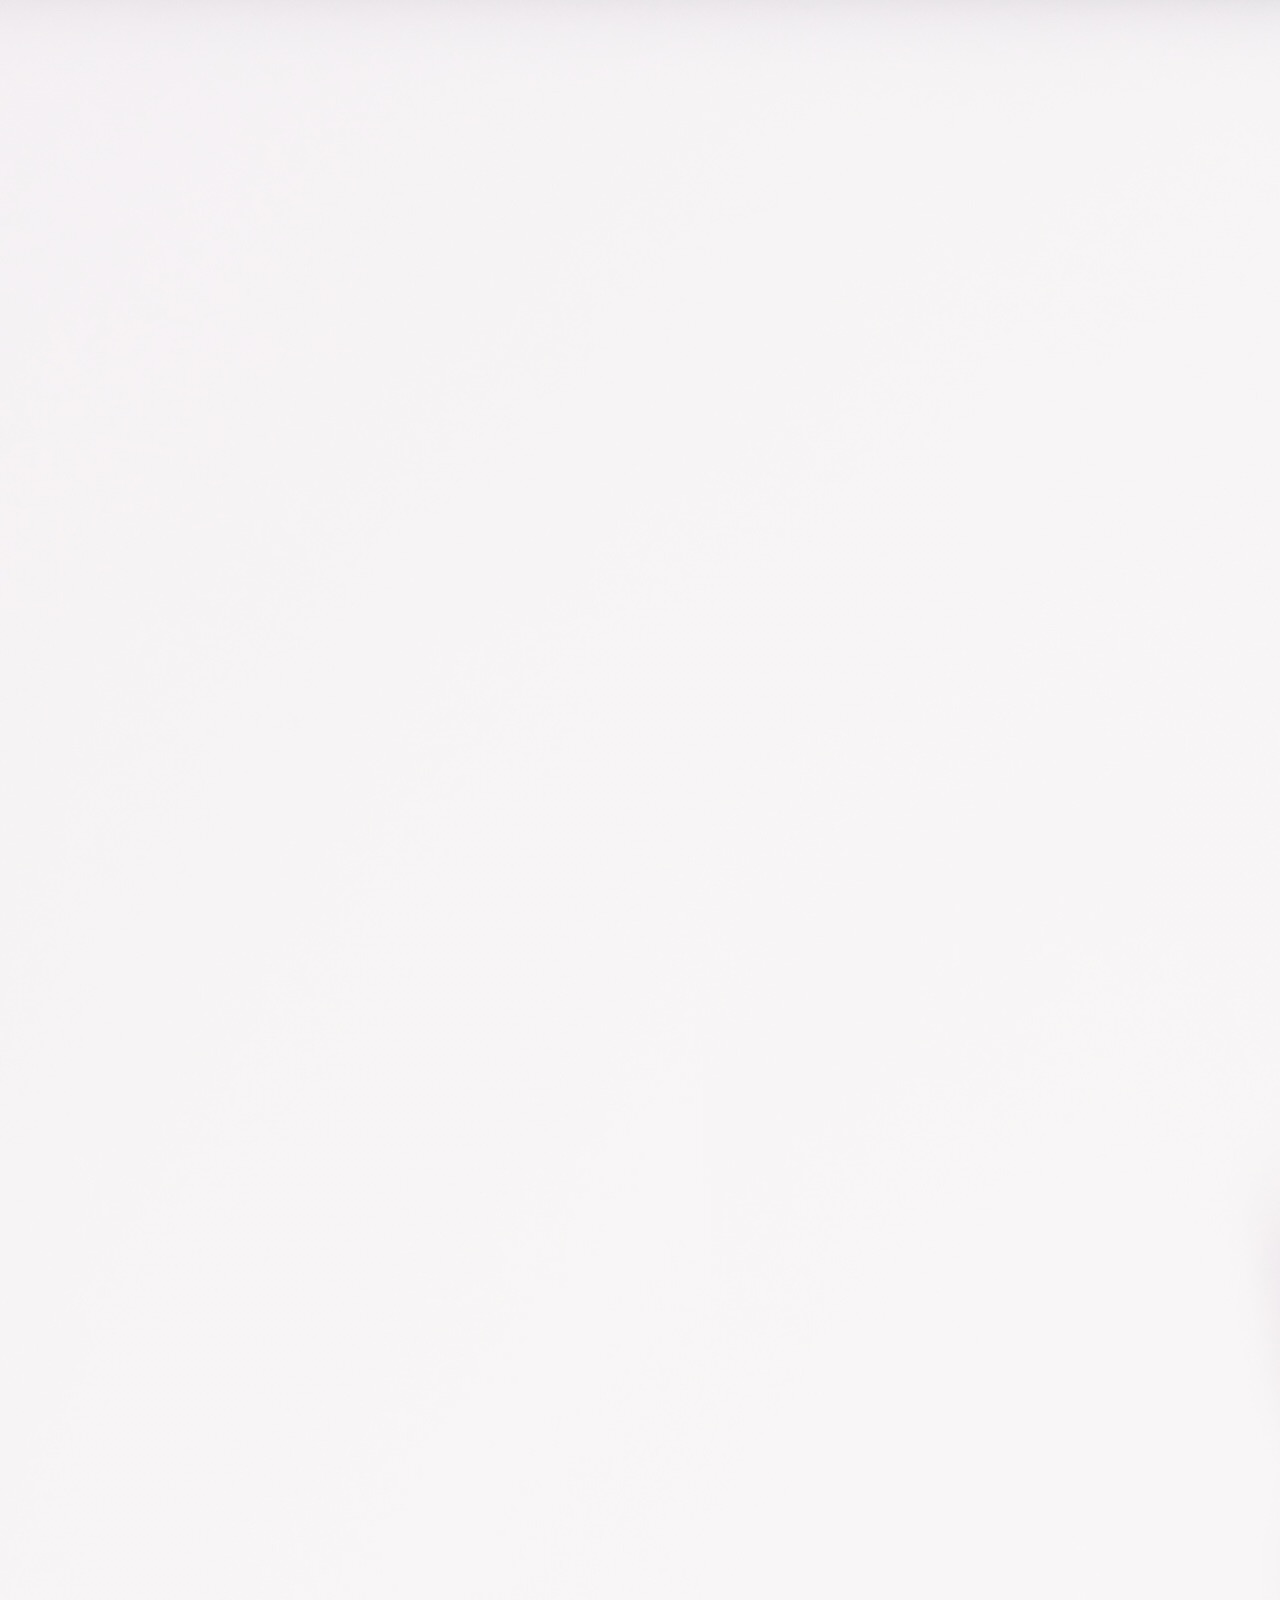
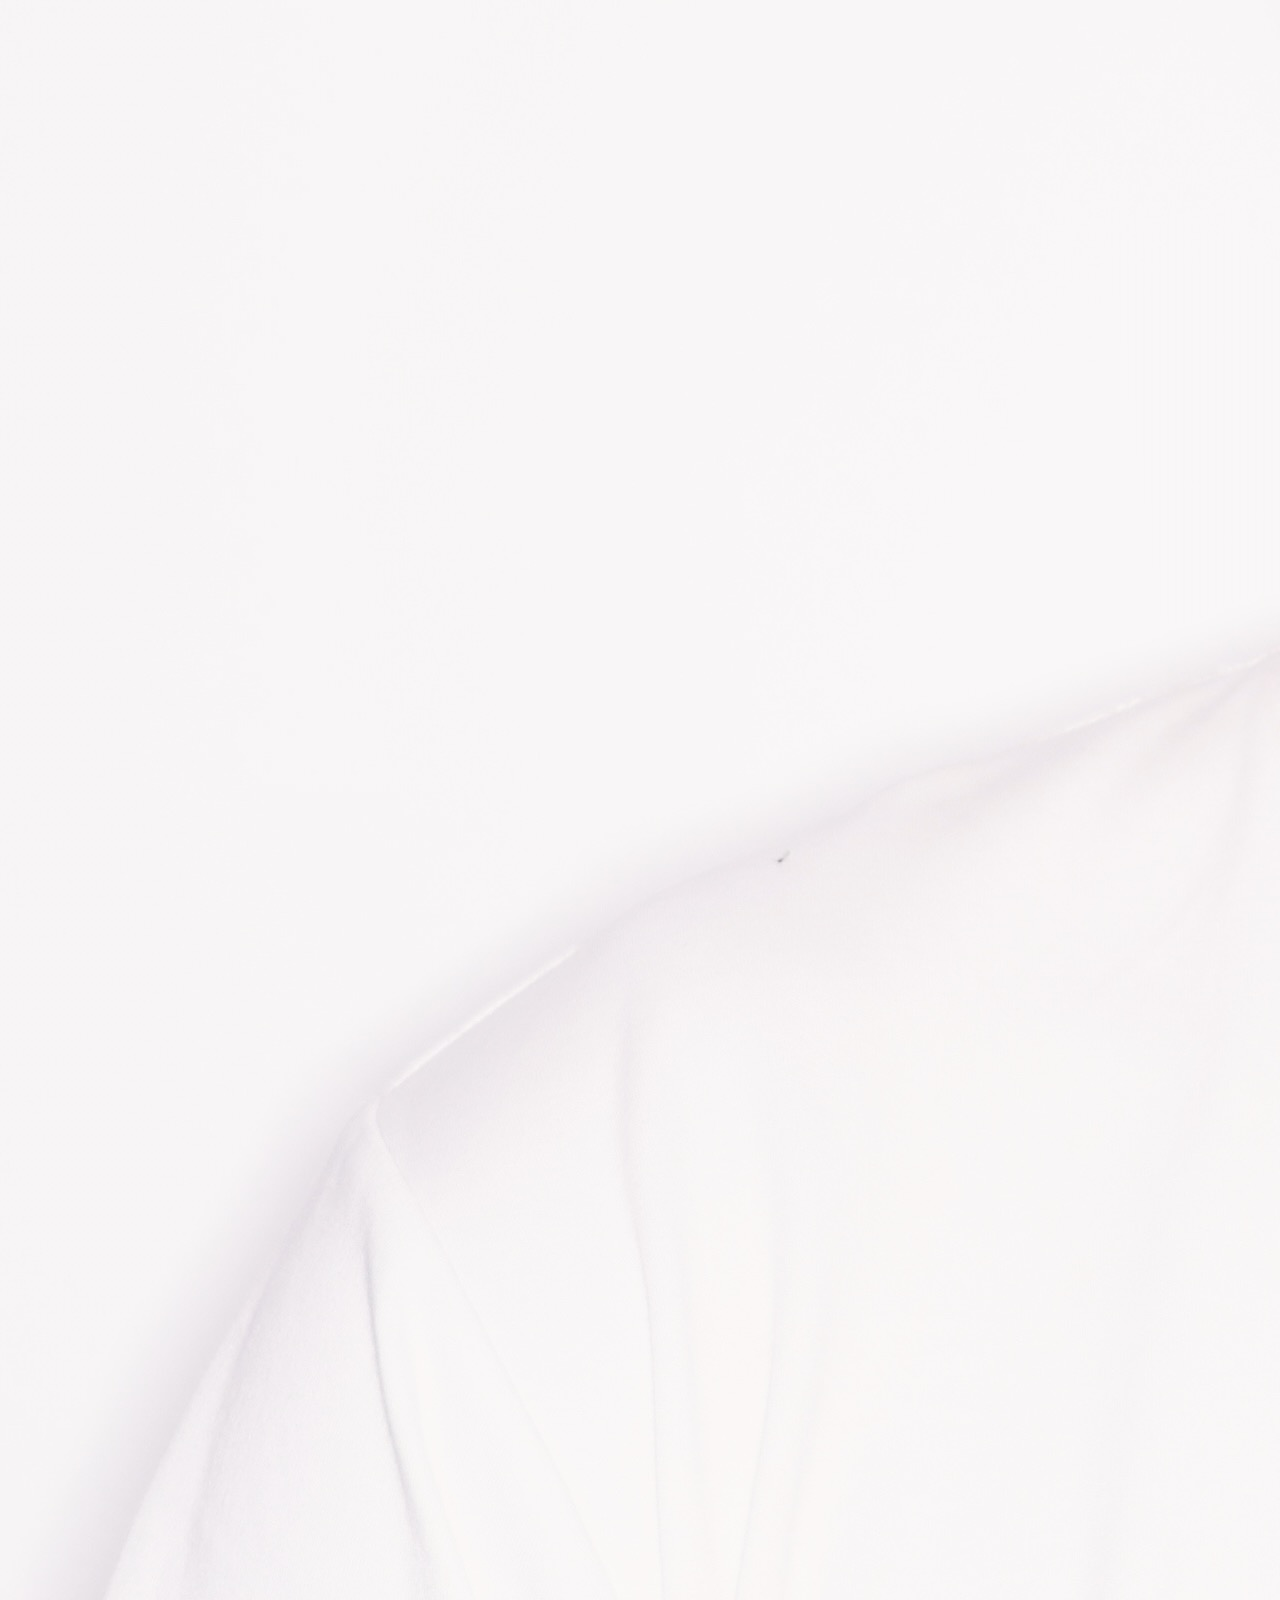
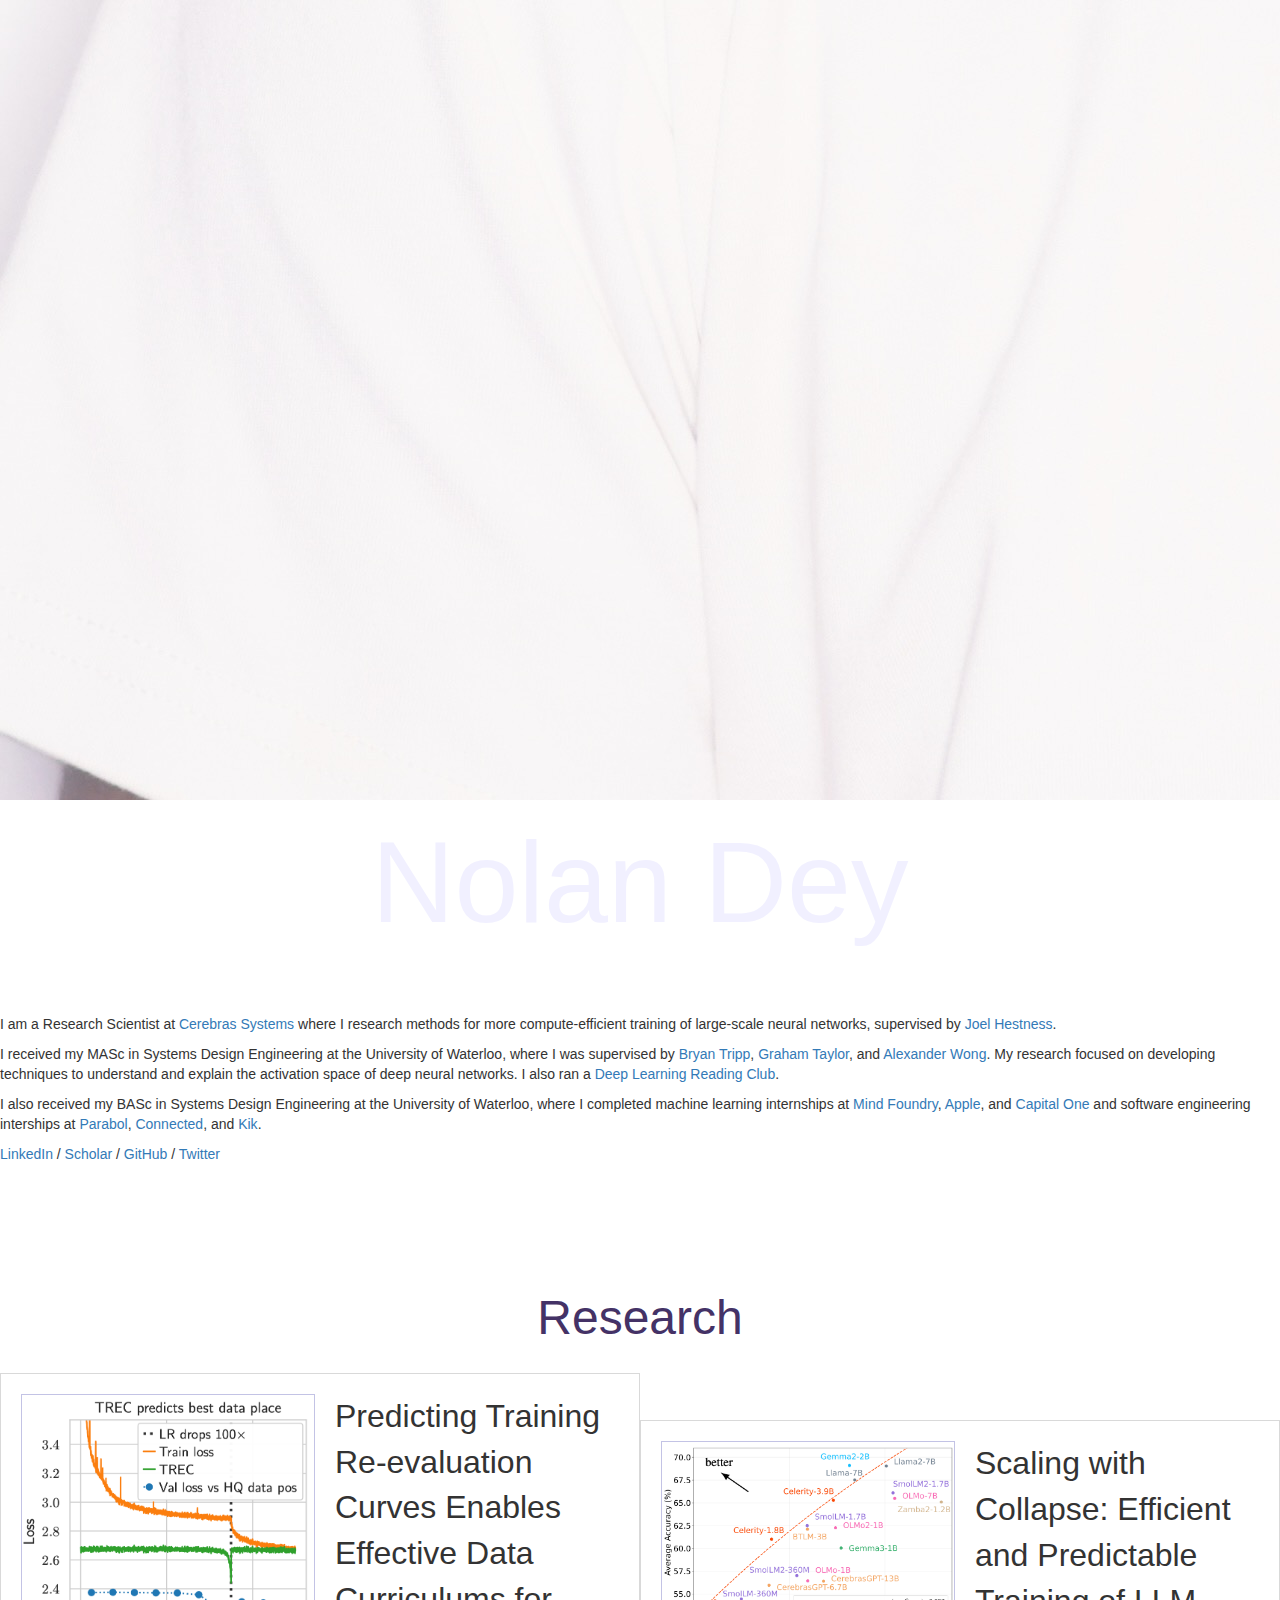
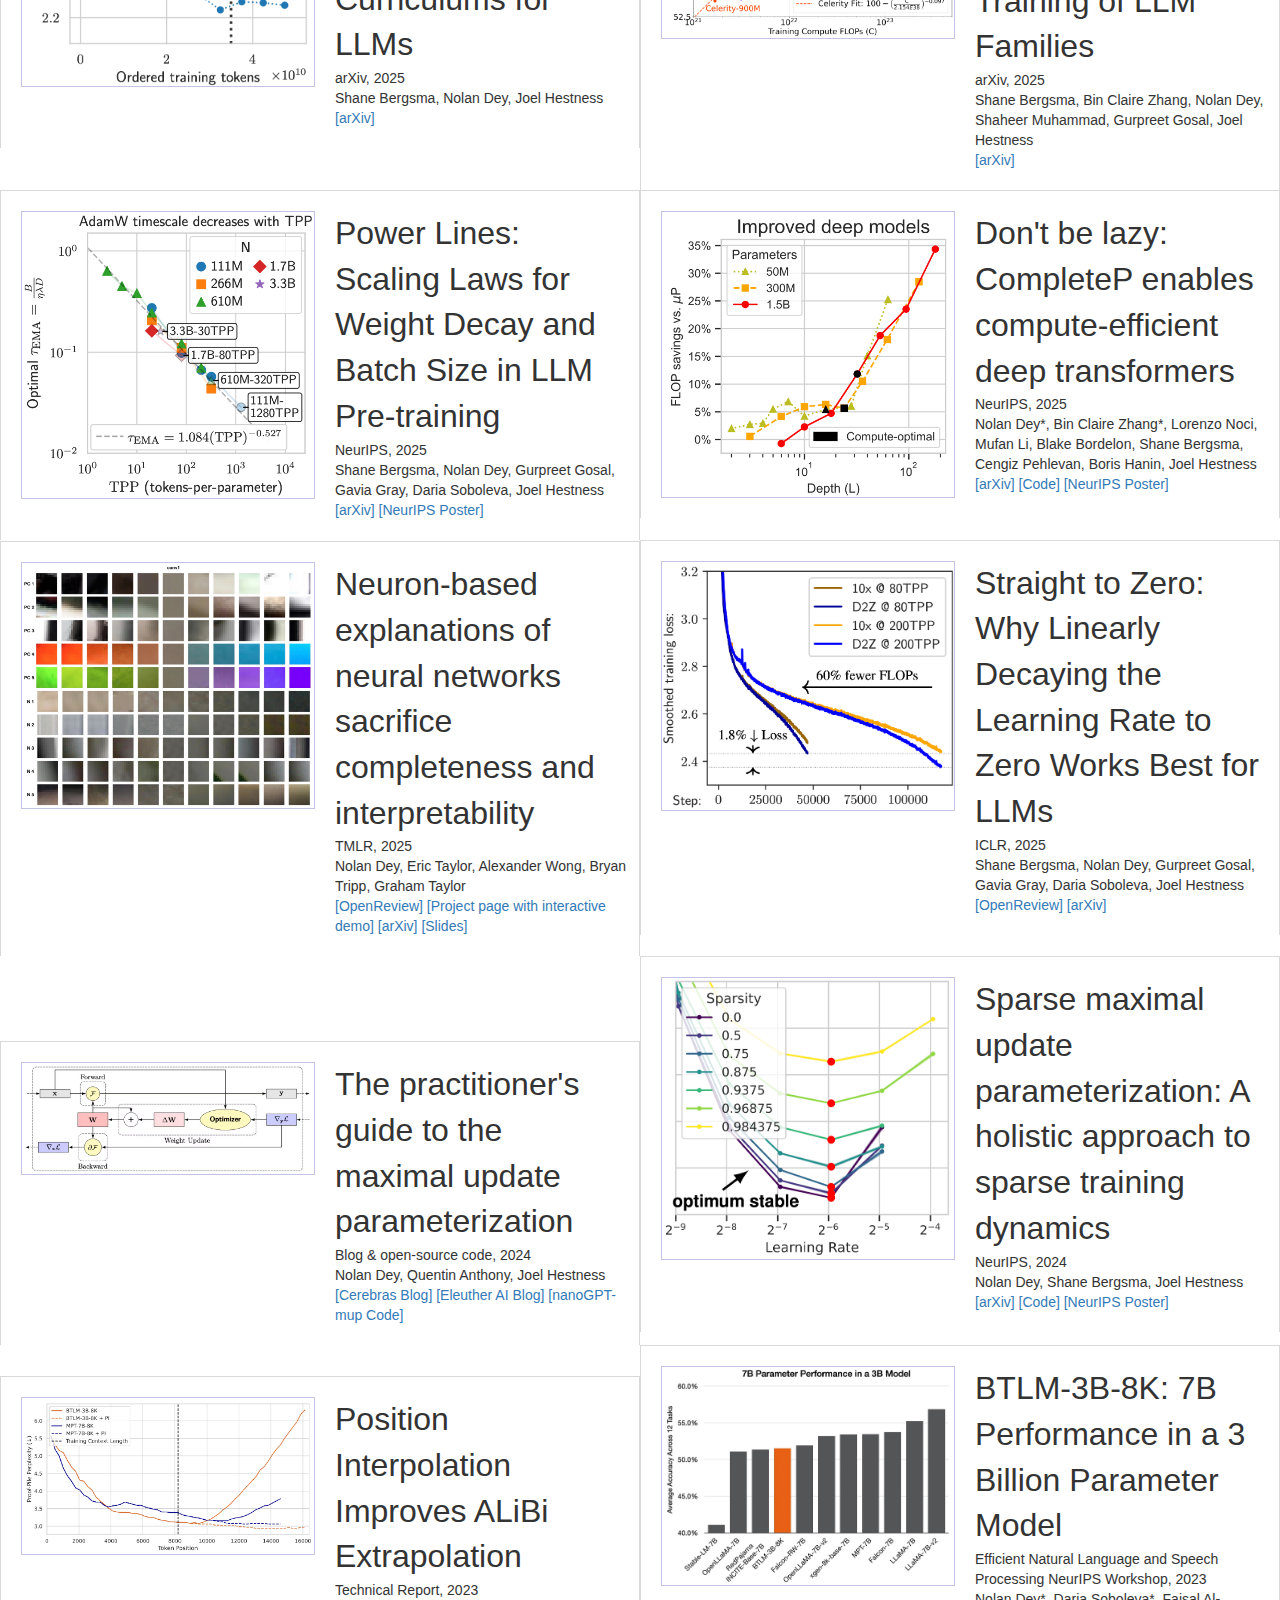
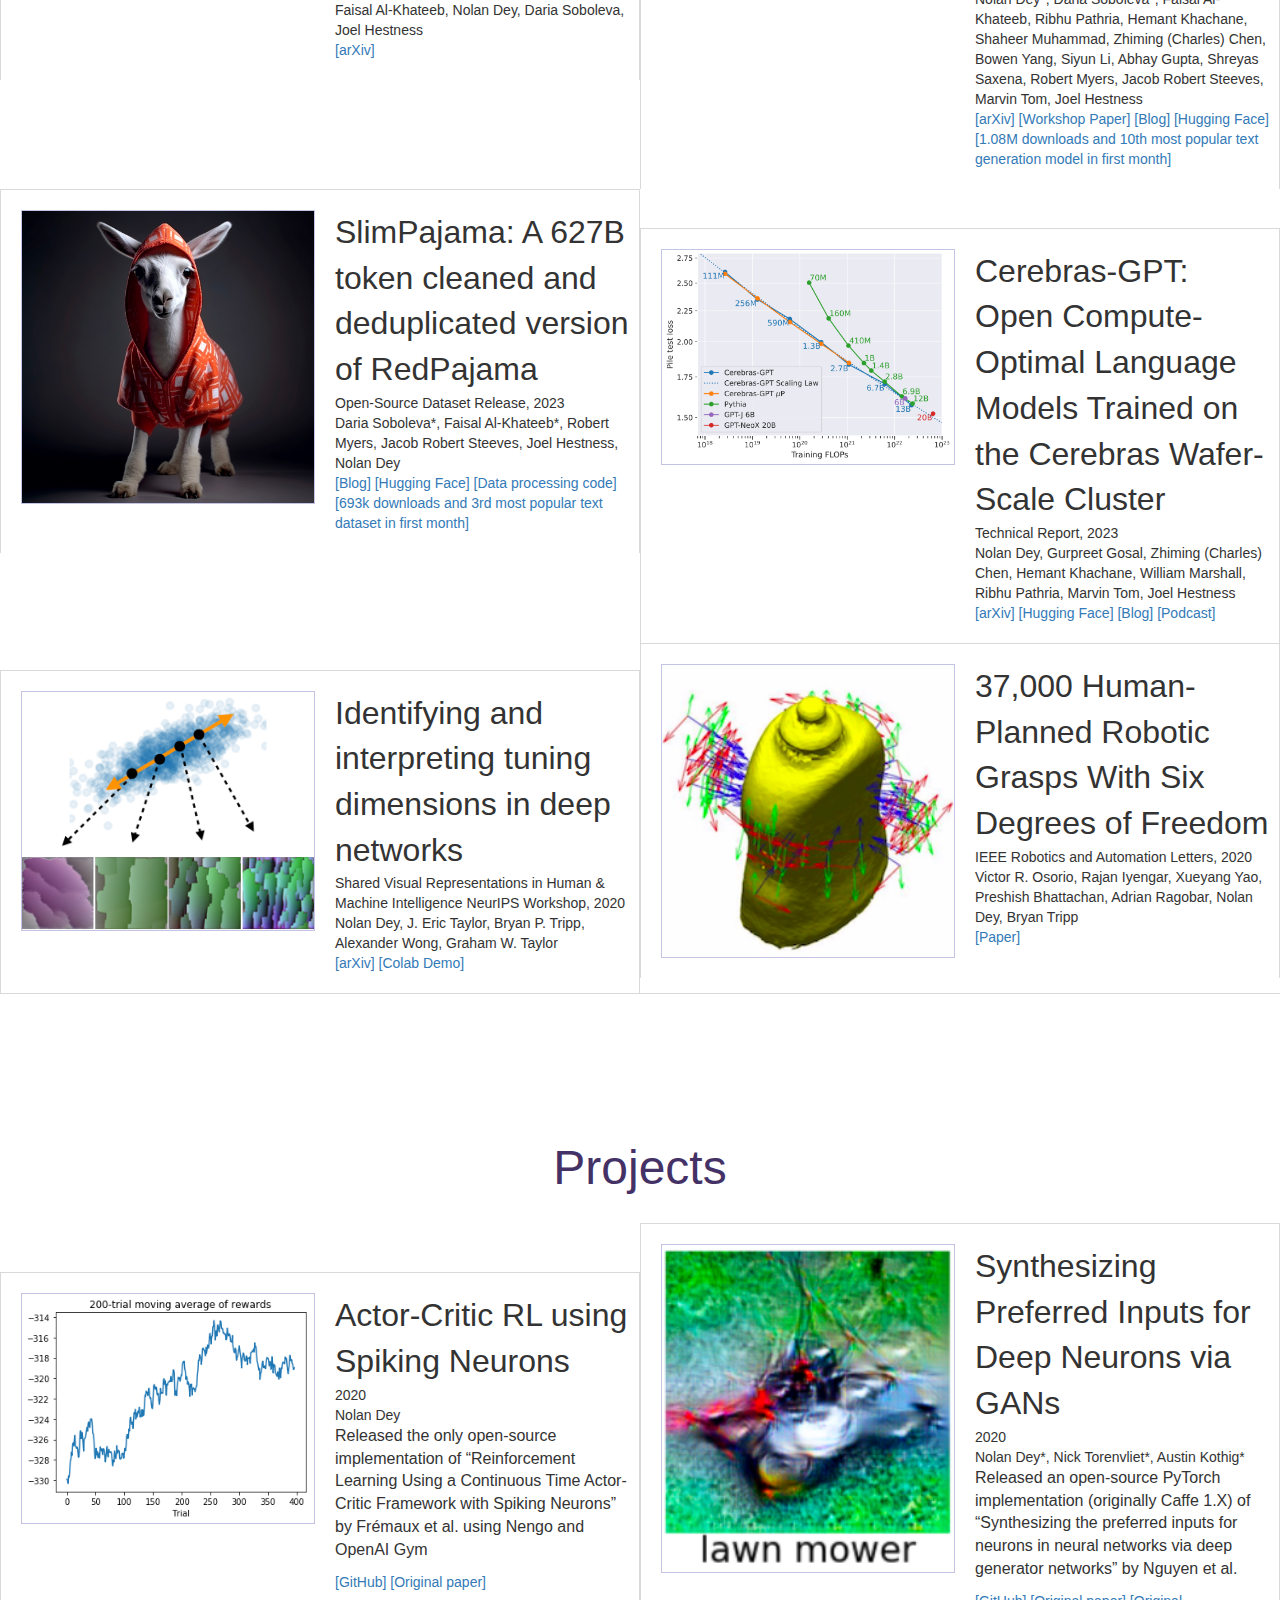
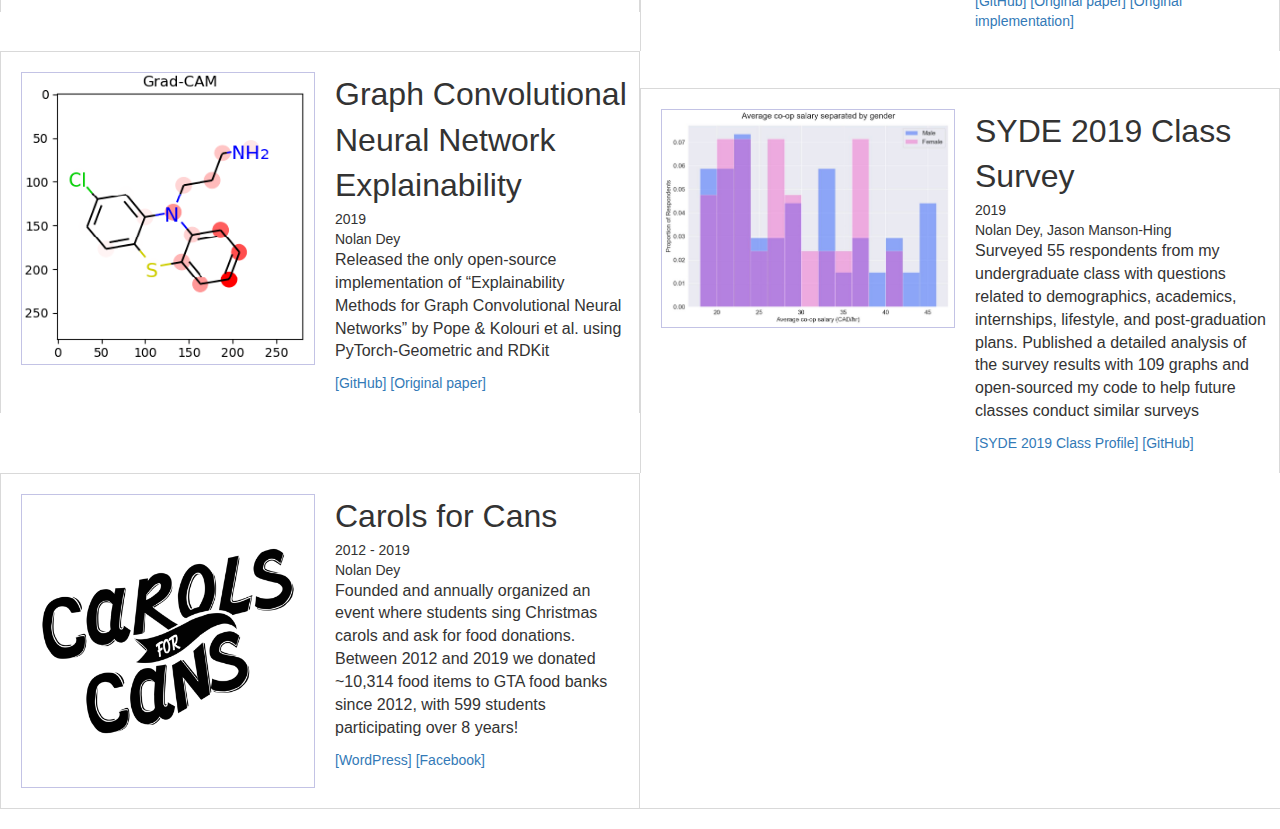
<file: index.html>
<!DOCTYPE html>
<html lang="en">

<head>
    <meta charset="utf-8">
    <meta http-equiv="X-UA-Compatible" content="IE=edge">
    <meta name="viewport" content="width=device-width, initial-scale=1">
    <meta name="description" content="Nolan Dey">
    <meta name="author" content="Nolan Dey">
    <meta http-equiv="Content-Type" content="text/html; charset=utf-8" />
    <link href="img/favicon.ico" rel="icon" type="image/x-icon" />
    <link rel="stylesheet" href="css/bootstrap.min.css">
<!--     <link rel="stylesheet" href="css/font-awesome.min.css"> -->
    <link rel="stylesheet" href="css/style.css">
    <title>Nolan Dey</title>
</head>

<body class="custom-body">
    <div class="section" id="about-me">
      <div class='section-container'>
        <div class="portrait-container">
            <img class="portrait" src="img/headshot_square.JPEG">
            <div class="title">Nolan Dey</div>
        </div>
        <div class='bio'>
          <p>I am a Research Scientist at <a href='https://www.cerebras.net'>Cerebras Systems</a> where I research methods for more compute-efficient training of large-scale neural networks, supervised by <a href='https://scholar.google.com/citations?user=wkbvCf0AAAAJ&hl=en' target='_blank'>Joel Hestness</a>.</p>
          <p>I received my MASc in Systems Design Engineering at the University of Waterloo, where I was supervised by <a href='https://uwaterloo.ca/systems-design-engineering/profile/bptripp' target='_blank'>Bryan Tripp</a>, <a href='https://www.gwtaylor.ca' target='_blank'>Graham Taylor</a>, and <a href='https://www.eng.uwaterloo.ca/~a28wong/' target='_blank'>Alexander Wong</a>. My research focused on developing techniques to understand and explain the activation space of deep neural networks. I also ran a <a href='https://ndey96.github.io/deep-learning-paper-club/' target='_blank'>Deep Learning Reading Club</a>.</p>
          <p>I also received my BASc in Systems Design Engineering at the University of Waterloo, where I completed machine learning internships at <a href='https://www.mindfoundry.ai' target='_blank'>Mind Foundry</a>, <a href='https://www.apple.com' target='_blank'>Apple</a>, and <a href='https://www.capitalone.com' target='_blank'>Capital One</a> and software engineering interships at <a href='https://www.parabol.co' target='_blank'>Parabol</a>, <a href='https://connected.io' target='_blank'>Connected</a>, and <a href='https://www.kik.com' target='_blank'>Kik</a>.</p>
        </div>
        <div class='links'><a href="http://www.linkedin.com/in/nolandey" target="_blank">LinkedIn</a>  /  <a href="https://scholar.google.com/citations?user=JHUfMr0AAAAJ&hl=en" target="_blank">Scholar</a>  /  <a href="https://github.com/ndey96" target="_blank">GitHub</a>  /  <a href="https://twitter.com/DeyNolan" target="_blank">Twitter</a></div>
      </div>
    </div>
    <!-- Research -->
<div class="section" id="projects">
    <div class='section-container'>
    <div class="section-title projects-section-title" id="projects">Research</div>
    <div class="projects">
        <div class="project">
            <div class="project-image">
                <img src="img/trec.png">
            </div>
            <div class="project-text">
                <div class="project-title">Predicting Training Re-evaluation Curves Enables Effective Data Curriculums for LLMs</div>
                <div class="project-venue">arXiv, 2025</div>
                <div class="project-authors">Shane Bergsma, <span class='project-authors-me'>Nolan Dey</span>, Joel Hestness</div>
                <div class="project-links"><a href='https://arxiv.org/abs/2509.25380' target="_blank">[arXiv]</a></div>
            </div>
        </div>
        <div class="project">
            <div class="project-image">
                <img src="img/scaling_collapse.png">
            </div>
            <div class="project-text">
                <div class="project-title">Scaling with Collapse: Efficient and Predictable Training of LLM Families</div>
                <div class="project-venue">arXiv, 2025</div>
                <div class="project-authors">Shane Bergsma, Bin Claire Zhang, <span class='project-authors-me'>Nolan Dey</span>, Shaheer Muhammad, Gurpreet Gosal, Joel Hestness</div>
                <div class="project-links"><a href='https://arxiv.org/abs/2509.25087' target="_blank">[arXiv]</a></div>
            </div>
        </div>
        <div class="project">
            <div class="project-image">
                <img src="img/power_lines.png">
            </div>
            <div class="project-text">
                <div class="project-title">Power Lines: Scaling Laws for Weight Decay and Batch Size in LLM Pre-training</div>
                <div class="project-venue">NeurIPS, 2025</div>
                <div class="project-authors">Shane Bergsma, <span class='project-authors-me'>Nolan Dey</span>, Gurpreet Gosal, Gavia Gray, Daria Soboleva, Joel Hestness</div>
                <div class="project-links"><a href='https://arxiv.org/abs/2505.13738' target="_blank">[arXiv]</a> <a href='https://neurips.cc/virtual/2025/poster/117191' target="_blank">[NeurIPS Poster]</a></div>
            </div>
        </div>
        <div class="project">
            <div class="project-image">
                <img src="img/completep.png">
            </div>
            <div class="project-text">
                <div class="project-title">Don't be lazy: CompleteP enables compute-efficient deep transformers</div>
                <div class="project-venue">NeurIPS, 2025</div>
                <div class="project-authors"><span class='project-authors-me'>Nolan Dey*</span>, Bin Claire Zhang*, Lorenzo Noci, Mufan Li, Blake Bordelon, Shane Bergsma, Cengiz Pehlevan, Boris Hanin, Joel Hestness</div>
                <div class="project-links"><a href='https://arxiv.org/abs/2505.01618' target="_blank">[arXiv]</a> <a href='https://github.com/EleutherAI/nanoGPT-mup/tree/completep' target="_blank">[Code]</a> <a href='https://neurips.cc/virtual/2025/poster/116289' target="_blank">[NeurIPS Poster]</a></div>
            </div>
        </div>
        <div class="project">
            <div class="project-image">
                <img src="img/neurons_sacrifice.png">
            </div>
            <div class="project-text">
                <div class="project-title">Neuron-based explanations of neural networks sacrifice completeness and interpretability</div>
                <div class="project-venue">TMLR, 2025</div>
                <div class="project-authors"><span class='project-authors-me'>Nolan Dey</span>, Eric Taylor, Alexander Wong, Bryan Tripp, Graham Taylor</div>
                <div class="project-links"><a href='https://openreview.net/forum?id=UWNa9Pv6qA' target="_blank">[OpenReview]</a> <a href='https://ndey96.github.io/neuron-explanations-sacrifice/' target="_blank">[Project page with interactive demo]</a> <a href='https://arxiv.org/abs/2011.03043' target="_blank">[arXiv]</a> <a href='https://ndey96.github.io/neurons_sacrifice.pdf' target="_blank">[Slides]</a></div>
            </div>
        </div>
        <div class="project">
            <div class="project-image">
                <img src="img/d2z.png">
            </div>
            <div class="project-text">
                <div class="project-title">Straight to Zero: Why Linearly Decaying the Learning Rate to Zero Works Best for LLMs</div>
                <div class="project-venue">ICLR, 2025</div>
                <div class="project-authors">Shane Bergsma, <span class='project-authors-me'>Nolan Dey</span>, Gurpreet Gosal, Gavia Gray, Daria Soboleva, Joel Hestness</div>
                <div class="project-links"><a href='https://openreview.net/forum?id=hrOlBgHsMI' target="_blank">[OpenReview]</a> <a href='https://www.arxiv.org/abs/2502.15938' target="_blank">[arXiv]</a></div>
            </div>
        </div>
<!--         <div class="project">
            <div class="project-image">
                <img src="img/todo.png">
            </div>
            <div class="project-text">
                <div class="project-title">Empirical Upper Bounds for Unstructured Sparsity in Compute-Efficient Language Modeling</div>
                <div class="project-venue">Machine Learning and Compression NeurIPS Workshop, 2024</div>
                <div class="project-authors">Esha Singh, Shane Bergsma, <span class='project-authors-me'>Nolan Dey*</span>, Joel Hestness, Gavia Gray</div>
                <div class="project-links"><a href='https://neurips.cc/virtual/2024/98189' target="_blank">[Poster]</a></div>
            </div>
        </div> -->
        <div class="project">
            <div class="project-image">
                <img src="img/mup_guide.jpg">
                <!-- <img src="img/mup.png"> -->
            </div>
            <div class="project-text">
                <div class="project-title">The practitioner's guide to the maximal update parameterization</div>
                <div class="project-venue">Blog & open-source code, 2024</div>
                <div class="project-authors"><span class='project-authors-me'>Nolan Dey</span>, Quentin Anthony, Joel Hestness</div>
                <div class="project-links"><a href='https://cerebras.ai/blog/the-practitioners-guide-to-the-maximal-update-parameterization' target="_blank">[Cerebras Blog]</a> <a href='https://blog.eleuther.ai/mutransfer/' target="_blank">[Eleuther AI Blog]</a> <a href='https://github.com/EleutherAI/nanoGPT-mup' target="_blank">[nanoGPT-mup Code]</a></div>
            </div>
        </div>
        <div class="project">
            <div class="project-image">
                <img src="img/supar.png">
            </div>
            <div class="project-text">
                <div class="project-title">Sparse maximal update parameterization: A holistic approach to sparse training dynamics</div>
                <div class="project-venue">NeurIPS, 2024</div>
                <div class="project-authors"><span class='project-authors-me'>Nolan Dey</span>, Shane Bergsma, Joel Hestness</div>
                <div class="project-links"><a href='https://arxiv.org/abs/2405.15743' target="_blank">[arXiv]</a> <a href='https://github.com/EleutherAI/nanoGPT-mup/tree/supar' target="_blank">[Code]</a> <a href='https://neurips.cc/virtual/2024/poster/95363' target="_blank">[NeurIPS Poster]</a></div>
            </div>
        </div>
        <div class="project">
            <div class="project-image">
                <img src="img/alibi_pi.png">
            </div>
            <div class="project-text">
                <div class="project-title">Position Interpolation Improves ALiBi Extrapolation</div>
                <div class="project-venue">Technical Report, 2023</div>
                <div class="project-authors">Faisal Al-Khateeb, <span class='project-authors-me'>Nolan Dey</span>, Daria Soboleva, Joel Hestness</div>
                <div class="project-links"><a href='https://arxiv.org/abs/2310.13017' target="_blank">[arXiv]</a></div>
            </div>
        </div>
        <div class="project">
            <div class="project-image">
                <img src="img/btlm.jpg">
            </div>
            <div class="project-text">
                <div class="project-title">BTLM-3B-8K: 7B Performance in a 3 Billion Parameter Model</div>
                <div class="project-venue">Efficient Natural Language and Speech Processing NeurIPS Workshop, 2023</div>
                <div class="project-authors"><span class='project-authors-me'>Nolan Dey*</span>, Daria Soboleva*, Faisal Al-Khateeb, Ribhu Pathria, Hemant Khachane, Shaheer Muhammad, Zhiming (Charles) Chen, Bowen Yang, Siyun Li, Abhay Gupta, Shreyas Saxena, Robert Myers, Jacob Robert Steeves, Marvin Tom, Joel Hestness</div>
                <div class="project-links"><a href='https://arxiv.org/abs/2309.11568' target="_blank">[arXiv]</a> <a href='https://neurips2023-enlsp.github.io/papers/paper_45.pdf' target="_blank">[Workshop Paper]</a> <a href='https://www.cerebras.net/blog/btlm-3b-8k-7b-performance-in-a-3-billion-parameter-model/' target="_blank">[Blog]</a> <a href='https://huggingface.co/cerebras/btlm-3b-8k-base' target="_blank">[Hugging Face]</a> <a href="img/hf_btlm_230818_leaderboard_all.jpg" target="_blank" type="application/pdf">[1.08M downloads and 10th most popular text generation model in first month]</a></div>
            </div>
        </div>
        <div class="project">
            <div class="project-image">
                <img src="img/slimpj.jpg">
            </div>
            <div class="project-text">
                <div class="project-title">SlimPajama: A 627B token cleaned and deduplicated version of RedPajama</div>
                <div class="project-venue">Open-Source Dataset Release, 2023</div>
                <div class="project-authors">Daria Soboleva*, Faisal Al-Khateeb*, Robert Myers, Jacob Robert Steeves, Joel Hestness, <span class='project-authors-me'>Nolan Dey</span></div>
                <div class="project-links"><a href='https://www.cerebras.net/blog/slimpajama-a-627b-token-cleaned-and-deduplicated-version-of-redpajama' target="_blank">[Blog]</a> <a href='https://huggingface.co/datasets/cerebras/SlimPajama-627B' target="_blank">[Hugging Face]</a> <a href='https://github.com/Cerebras/modelzoo/tree/main/modelzoo/transformers/data_processing/slimpajama' target="_blank">[Data processing code]</a> <a href="img/hf_slimpj_230824.jpg" target="_blank" type="application/pdf">[693k downloads and 3rd most popular text dataset in first month]</a></div>
            </div>
        </div>
        <div class="project">
            <div class="project-image">
                <img src="img/cbgpt.png">
            </div>
            <div class="project-text">
                <div class="project-title">Cerebras-GPT: Open Compute-Optimal Language Models Trained on the Cerebras Wafer-Scale Cluster</div>
                <div class="project-venue">Technical Report, 2023</div>
                <div class="project-authors"><span class='project-authors-me'>Nolan Dey</span>, Gurpreet Gosal, Zhiming (Charles) Chen, Hemant Khachane, William Marshall, Ribhu Pathria, Marvin Tom, Joel Hestness</div>
                <div class="project-links"><a href='https://arxiv.org/abs/2304.03208' target="_blank">[arXiv]</a> <a href='https://huggingface.co/cerebras' target="_blank">[Hugging Face]</a> <a href='https://www.cerebras.net/blog/cerebras-gpt-a-family-of-open-compute-efficient-large-language-models/' target="_blank">[Blog]</a> <a href='https://www.youtube.com/watch?v=QmmNgiFuIog&t=1s' target="_blank">[Podcast]</a> </div>
            </div>
        </div>
        <div class="project">
            <div class="project-image">
                <img src="img/dtd.png">
                <!-- <img src="img/svrhm.png"> -->
            </div>
            <div class="project-text">
                <div class="project-title">Identifying and interpreting tuning dimensions in deep networks</div>
                <div class="project-venue">Shared Visual Representations in Human & Machine Intelligence NeurIPS Workshop, 2020</div>
                <div class="project-authors"><span class='project-authors-me'>Nolan Dey</span>, J. Eric Taylor, Bryan P. Tripp, Alexander Wong, Graham W. Taylor</div>
                <div class="project-links"><a href='https://arxiv.org/abs/2011.03043v2' target="_blank">[arXiv]</a> <a href='https://tinyurl.com/tuning-dimensions-svrhm' target="_blank">[Colab Demo]</a></div>
            </div>
        </div>
        <div class="project">
            <div class="project-image">
                <img src="img/grasping.png">
            </div>
            <div class="project-text">
                <div class="project-title">37,000 Human-Planned Robotic Grasps With Six Degrees of Freedom</div>
                <div class="project-venue">IEEE Robotics and Automation Letters, 2020</div>
                <div class="project-authors">Victor R. Osorio, Rajan Iyengar, Xueyang Yao, Preshish Bhattachan, Adrian Ragobar, <span class='project-authors-me'>Nolan Dey</span>, Bryan Tripp</div>
                <div class="project-links"><a href='https://ieeexplore.ieee.org/document/9013061' target="_blank">[Paper]</a></div>
            </div>
        </div>
    </div>
    </div>
    </div>
    </div>

    <!-- Projects -->
    <div class="section" id="projects">
    <div class='section-container'>
    <div class="section-title projects-section-title" id="projects">Projects</div>
    <div class="projects">
        <div class="project">
            <div class="project-image">
                <img src="img/spiking-actor-critic.png">
            </div>
            <div class="project-text">
                <div class="project-title">Actor-Critic RL using Spiking Neurons</div>
                <div class="project-venue">2020</div>
                <div class="project-authors"><span class='project-authors-me'>Nolan Dey</span></div>
                <div class="project-description">
                    <p>Released the only open-source implementation of “Reinforcement Learning Using a Continuous Time Actor-Critic Framework with Spiking Neurons” by Frémaux et al. using Nengo and OpenAI Gym</p>
                </div>
                <div class="project-links"><a href='https://github.com/ndey96/spiking-actor-critic' target="_blank">[GitHub]</a> <a href='https://journals.plos.org/ploscompbiol/article?id=10.1371/journal.pcbi.1003024' target="_blank">[Original paper]</a></div>
            </div>
        </div>
        <div class="project">
            <div class="project-image">
                <img src="img/dgn.png">
            </div>
            <div class="project-text">
                <div class="project-title">Synthesizing Preferred Inputs for Deep Neurons via GANs</div>
                <div class="project-venue">2020</div>
                <div class="project-authors"><span class='project-authors-me'>Nolan Dey*</span>, Nick Torenvliet*, Austin Kothig*</div>
                <div class="project-description">
                    <p>Released an open-source PyTorch implementation (originally Caffe 1.X) of “Synthesizing the preferred inputs for neurons in neural networks via deep generator networks” by Nguyen et al.</p>
                </div>
                <div class="project-links"><a href='https://github.com/ndey96/deep-generator-network' target="_blank">[GitHub]</a> <a href='https://papers.nips.cc/paper/6519-synthesizing-the-preferred-inputs-for-neurons-in-neural-networks-via-deep-generator-networks.pdf' target="_blank">[Original paper]</a> <a href='https://github.com/Evolving-AI-Lab/synthesizing' target="_blank">[Original implementation]</a></div>
            </div>
        </div>
        <div class="project">
            <div class="project-image">
                <img src="img/gcnn.png">
            </div>
            <div class="project-text">
                <div class="project-title">Graph Convolutional Neural Network Explainability</div>
                <div class="project-venue">2019</div>
                <div class="project-authors"><span class='project-authors-me'>Nolan Dey</span></div>
                <div class="project-description">
                    <p>Released the only open-source implementation of “Explainability Methods for Graph Convolutional Neural Networks” by Pope & Kolouri et al. using PyTorch-Geometric and RDKit</p>
                </div>
                <div class="project-links"><a href='https://github.com/ndey96/GCNN-Explainability' target="_blank">[GitHub]</a> <a href='https://openaccess.thecvf.com/content_CVPR_2019/papers/Pope_Explainability_Methods_for_Graph_Convolutional_Neural_Networks_CVPR_2019_paper.pdf' target="_blank">[Original paper]</a></div>
            </div>
        </div>
        <div class="project">
            <div class="project-image">
                <img src="img/survey.png">
            </div>
            <div class="project-text">
                <div class="project-title">SYDE 2019 Class Survey</div>
                <div class="project-venue">2019</div>
                <div class="project-authors"><span class='project-authors-me'>Nolan Dey</span>, Jason Manson-Hing</div>
                <div class="project-description">
                    <p>Surveyed 55 respondents from my undergraduate class with questions related to demographics, academics, internships, lifestyle, and post-graduation plans. Published a detailed analysis of the survey results with 109 graphs and open-sourced my code to help future classes conduct similar surveys</p>
                </div>
                <div class="project-links"><a href='https://ndey96.github.io/syde_2019_class_profile.pdf' target="_blank">[SYDE 2019 Class Profile]</a> <a href='https://github.com/ndey96/SYDE-Survey' target="_blank">[GitHub]</a></div>
            </div>
        </div>
        <div class="project">
            <div class="project-image">
                <img src="img/cfc.png">
            </div>
            <div class="project-text">
                <div class="project-title">Carols for Cans</div>
                <div class="project-venue">2012 - 2019</div>
                <div class="project-authors"><span class='project-authors-me'>Nolan Dey</span></div>
                <div class="project-description">
                    <p>Founded and annually organized an event where students sing Christmas carols and ask for food donations. Between 2012 and 2019 we donated ~10,314 food items to GTA food banks since 2012, with 599 students participating over 8 years!</p>
                </div>
                <div class="project-links"><a href='https://www.google.com/url?sa=t&rct=j&q=&esrc=s&source=web&cd=&cad=rja&uact=8&ved=2ahUKEwiL17Sb9syDAxVUOTQIHQXoAv8QFnoECBUQAQ&url=https%3A%2F%2Fcarolsforcans.wordpress.com%2F&usg=AOvVaw3isMILoCjJn3lQ3MBU5au6&opi=89978449' target="_blank">[WordPress]</a> <a href='https://www.facebook.com/CarolsforCans/photos' target="_blank">[Facebook]</a></div>
            </div>
        </div>
    </div>
    </div>
    </div>
    </div>
    <script src="js/jquery-2.2.4.min.js"></script>
    <script src="js/jquery.scrollTo.min.js"></script>
    <script src="js/scrollTo.js"></script>
    <script src="js/bootstrap.min.js"></script>
</body>

</html>
</file>
<file: css/style.css>
:root {
	--accent-color: #443266;
	--base-color: #F1F0FF;
	--tertiary-color: #C3C3E5;
	--quaternary-color: #D6D6F9;
};

body {
	margin: 0;
	padding: 50px 0 0 0;
	width: 100%;
	font-weight: normal;
	font-family: "Helvetica Neue", Helvetica, Arial, sans-serif;
}

.top-margin {
	margin-top: 15px;
}

.arrow-down {
	width: 0;
	height: 0;
	border-left: 20px solid transparent;
	border-right: 20px solid transparent;
	border-top: 20px solid var(--accent-color);
}

#inner {
  width: 10%;
	margin: 0 auto;
}

.slide1 {
	background-color: var(--accent-color);
	padding: 100px 0;
}

.slide2 {
	background-color: var(--base-color);
	padding: 0;
}

.title {
	font-size: 115px;
	font-weight: 300;
	text-align: center;
	color: var(--base-color);
	margin-bottom: 50px;
}

.navbar-background {
	background-color: var(--tertiary-color);
	padding-right: 15px;
}

.navbar-item {
	color: var(--accent-color);
	font-size: 20px;
}

.navbar-item:hover {
	color: var(--accent-color);
	font-size: 20px;
	background-color: var(--quaternary-color) !important;
}

.navbar-toggle-button {
	border: 1px solid var(--accent-color);
}

.navbar-icon-bar {
	background-color: var(--accent-color);
}
.modal-header {
	background-color: var(--accent-color);
	color: var(--base-color);
	border-radius: 3px 3px 0 0;
}

.modal-header-anchor, .modal-header-anchor:hover {
	color: var(--tertiary-color);
}

.modal-title {
	font-size: 18px;
	font-weight: 500;
}

.modal-text {
	font-size: 15px;
	margin-bottom: 15px;
}

.modal-button {
	background-color: var(--accent-color);
	color: var(--base-color);
	border-radius: 3px;
  font-size: 18px;
}

.modal-button:hover {
	color: var(--quaternary-color);
	text-decoration: none;
}

.modal-list {
	font-size: 18px;
}

.modal-date {
	float: left;
  position: relative;
  top: 6px;
  font-size: 18px;
}

.modal-logo {
	width: 5%;
	position: relative;
	top: -3px
}

.projects {
	display: inline-table;
	border-bottom: 1px #D9D9D9 solid;
	margin-bottom: 20px;
}

.project {
	padding: 20px 0;
	border-top: 1px #D9D9D9 solid;
	border-right: 1px #D9D9D9 solid;
	border-left: 1px #D9D9D9 solid;
	display: inline-flex;
	width: 50%
}

.project-image {
	display: inline-block;
	margin-left: 20px;
	width: 50%;
}

.project-image img {
	border: 1px solid var(--tertiary-color);
	width: 100%;
	max-width: 350px;
}

.project-text {
	margin: 0 10px 0 20px;
	width: 50%;
}

.project-title {
	font-size: 32px;
	font-weight: 500;
}

.project-description {
	font-size: 16px;
	font-weight: 300;
}

.portfolio-container {
  margin: 10px 0;
}

.icons {
	text-align: center;
}

.icon-container {
	margin: 0 8px;
	display: inline-block;
}

.icon {
	color: var(--base-color);
	font-size: 70px;
	opacity: 1.0;
 	filter: alpha(opacity=100);
	transition: opacity .20s ease-in-out;
	-moz-transition: opacity .20s ease-in-out;
  -webkit-transition: opacity .20s ease-in-out;
}

.icon:hover {
	opacity: 0.6;
	filter: alpha(opacity=60);
}

.section-title {
	font-weight: 400;
	font-size: 48px;
	padding:20px;
	color: var(--accent-color);
	text-align: center;
}

.projects-section-title {
	margin-top: 100px;
}

/* Work Experience Grid */

.jobs {
	list-style: none;
	padding: 0;
}

.job-container {
	width: 33.3%;
	float: left;
	height: 400px;
	text-align: center;
	border: 1px solid var(--tertiary-color);
}

.job {
	display: block;
	height: 100%;
	padding: 0 10px;
	color: var(--accent-color);
	-webkit-transition: background 0.2s;
	-moz-transition: background 0.2s;
	transition: background 0.2s;
}

.job:hover {
	background-color: var(--quaternary-color);
	color: var(--accent-color);
	text-decoration: none;
}

.job:focus {
	color: var(--accent-color);
	outline: none;
	text-decoration: none;
}

.job-logo {
	width: 18em;
}

.job-title {
	margin-bottom: 10px;
	font-size: 32px;
	font-weight: 400;
	line-height: 1.1;
}

.job-date {

}

@media screen and (max-width: 50em) {
	.job-container {
		width: 50%;
	}
	.project {
		width: 100%;
	}
}

@media screen and (max-width: 30em) {
	.job-container {
		width: 100%;
	}
}
</file>
